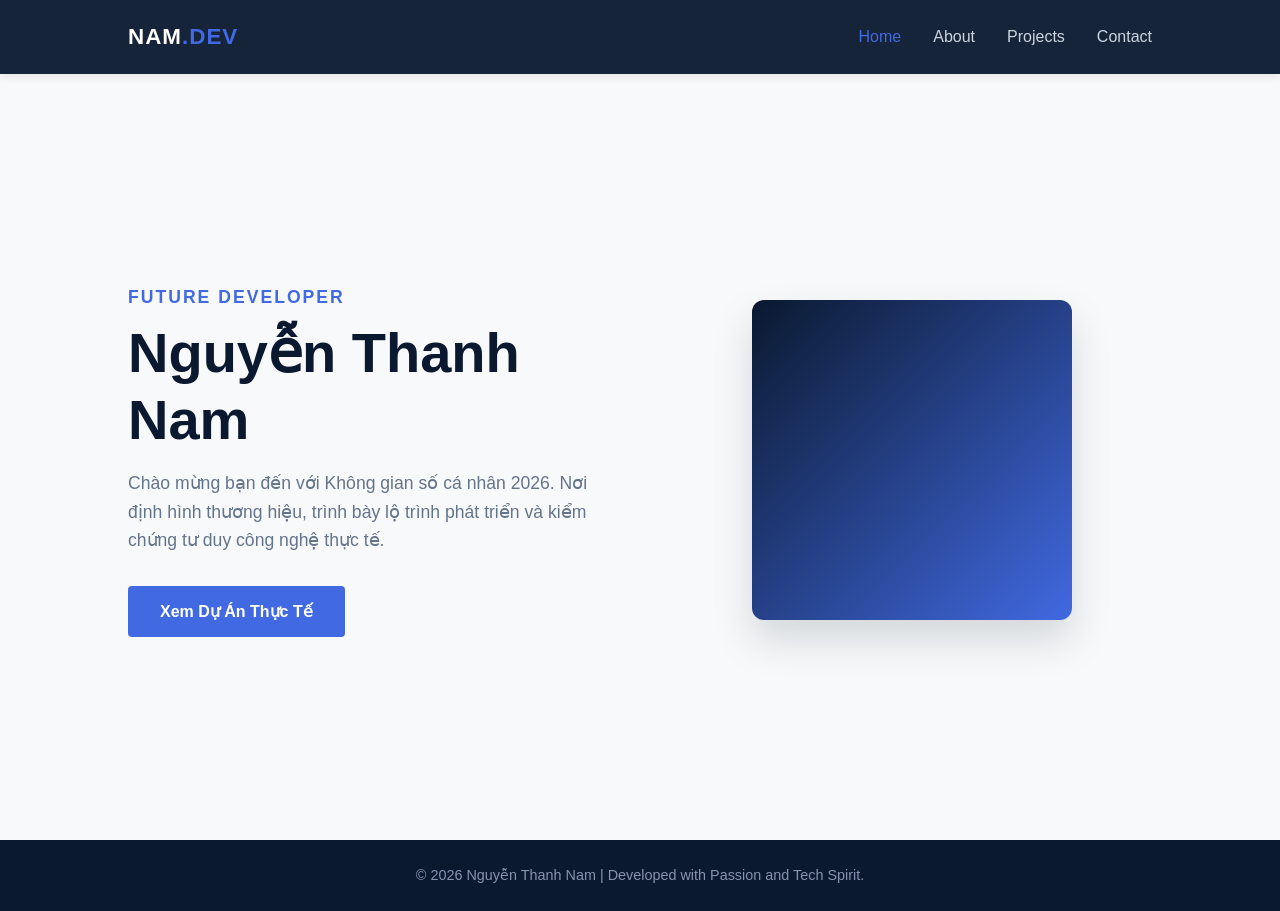
<file: trangchu.html>
<!DOCTYPE html>
<html lang="vi">
<head>
    <meta charset="UTF-8">
    <meta name="viewport" content="width=device-width, initial-scale=1.0">
    <title>Nguyễn Thanh Nam | Home</title>
    <!-- Gọi trực tiếp vào thư mục css từ ngoài cùng -->
    <link rel="stylesheet" href="css/style.css">
</head>
<body>

    <!-- THANH ĐIỀU HƯỚNG -->
    <nav class="navbar">
        <div class="nav-logo">NAM<span>.DEV</span></div>
        <ul class="nav-links">
            <li><a href="index.html" class="active">Home</a></li>
            <li><a href="html/about.html">About</a></li>
            <li><a href="html/projects.html">Projects</a></li>
            <li><a href="html/contact.html">Contact</a></li>
        </ul>
    </nav>

    <!-- KHU VỰC CHÍNH -->
    <main class="main-wrapper">
        <div class="section-container">
            <div class="home-content">
                <div class="home-text">
                    <p class="sub-title">Future Developer</p>
                    <h1>Nguyễn Thanh Nam</h1>
                    <p>Chào mừng bạn đến với Không gian số cá nhân 2026. Nơi định hình thương hiệu, trình bày lộ trình phát triển và kiểm chứng tư duy công nghệ thực tế.</p>
                    <a href="html/projects.html" class="btn-primary">Xem Dự Án Thực Tế</a>
                </div>
                <div class="home-image">
                    <div class="avatar-placeholder"></div>
                </div>
            </div>
        </div>
    </main>

    <!-- FOOTER CHUNG -->
    <footer>
        <p>© 2026 Nguyễn Thanh Nam | Developed with Passion and Tech Spirit.</p>
    </footer>

</body>
</html>
</file>
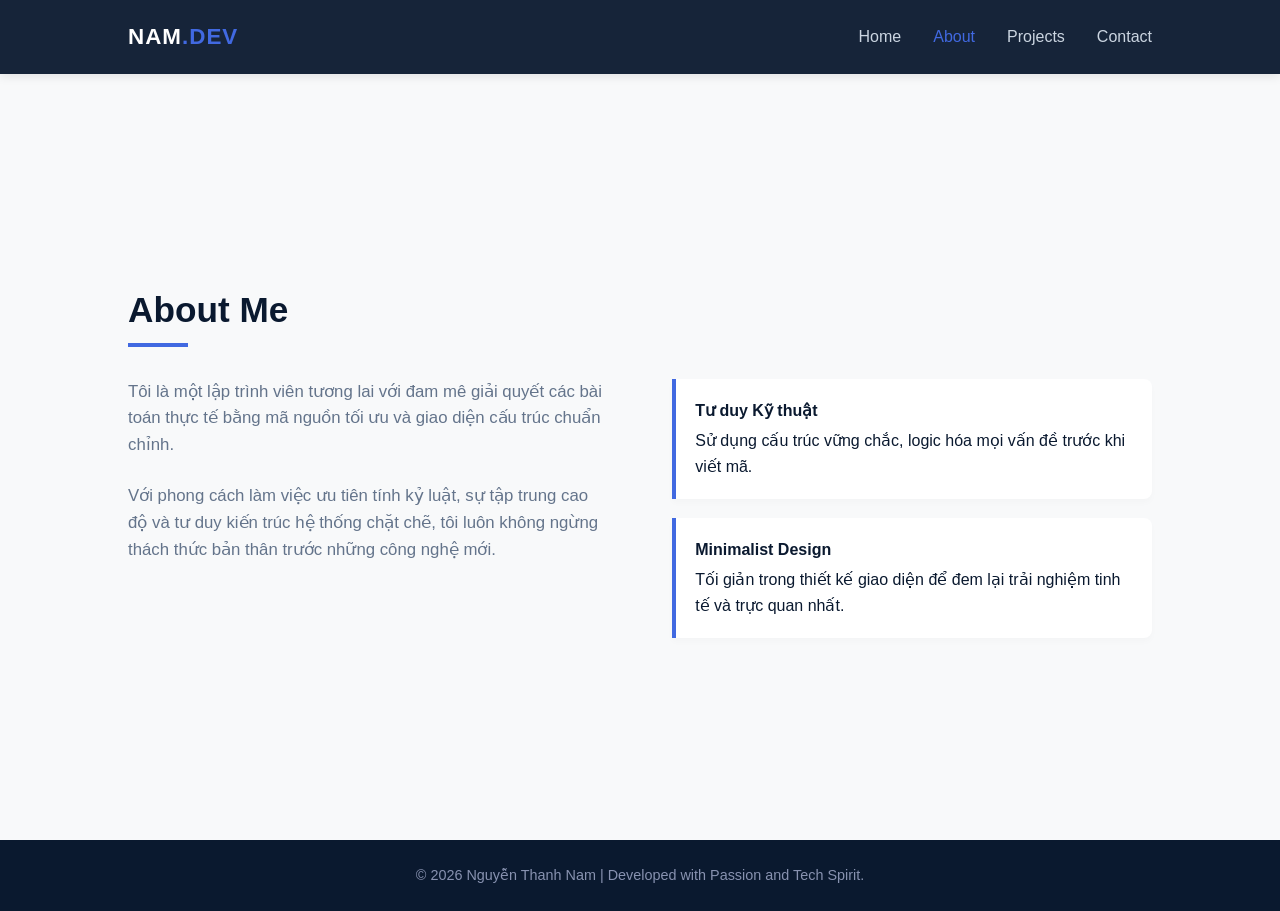
<file: html/duan.html>
<!DOCTYPE html>
<html lang="vi">
<head>
    <meta charset="UTF-8">
    <meta name="viewport" content="width=device-width, initial-scale=1.0">
    <title>Nguyễn Thanh Nam | About Me</title>
    <link rel="stylesheet" href="../css/style.css">
</head>
<body>

    <nav class="navbar">
        <div class="nav-logo">NAM<span>.DEV</span></div>
        <ul class="nav-links">
            <li><a href="../index.html">Home</a></li>
            <li><a href="./about.html" class="active">About</a></li>
            <li><a href="./projects.html">Projects</a></li>
            <li><a href="./contact.html">Contact</a></li>
        </ul>
    </nav>

    <main class="main-wrapper">
        <div class="section-container">
            <h2 class="section-title">About Me</h2>
            
            <div class="about-grid">
                <div class="about-left">
                    <p>Tôi là một lập trình viên tương lai với đam mê giải quyết các bài toán thực tế bằng mã nguồn tối ưu và giao diện cấu trúc chuẩn chỉnh.</p>
                    <p>Với phong cách làm việc ưu tiên tính kỷ luật, sự tập trung cao độ và tư duy kiến trúc hệ thống chặt chẽ, tôi luôn không ngừng thách thức bản thân trước những công nghệ mới.</p>
                </div>
                
                <div class="about-right">
                    <div class="core-values">
                        <div class="value-card">
                            <h4>Tư duy Kỹ thuật</h4>
                            <p>Sử dụng cấu trúc vững chắc, logic hóa mọi vấn đề trước khi viết mã.</p>
                        </div>
                        <div class="value-card">
                            <h4>Minimalist Design</h4>
                            <p>Tối giản trong thiết kế giao diện để đem lại trải nghiệm tinh tế và trực quan nhất.</p>
                        </div>
                    </div>
                </div>
            </div>
        </div>
    </main>

    <footer>
        <p>© 2026 Nguyễn Thanh Nam | Developed with Passion and Tech Spirit.</p>
    </footer>

</body>
</html>
</file>
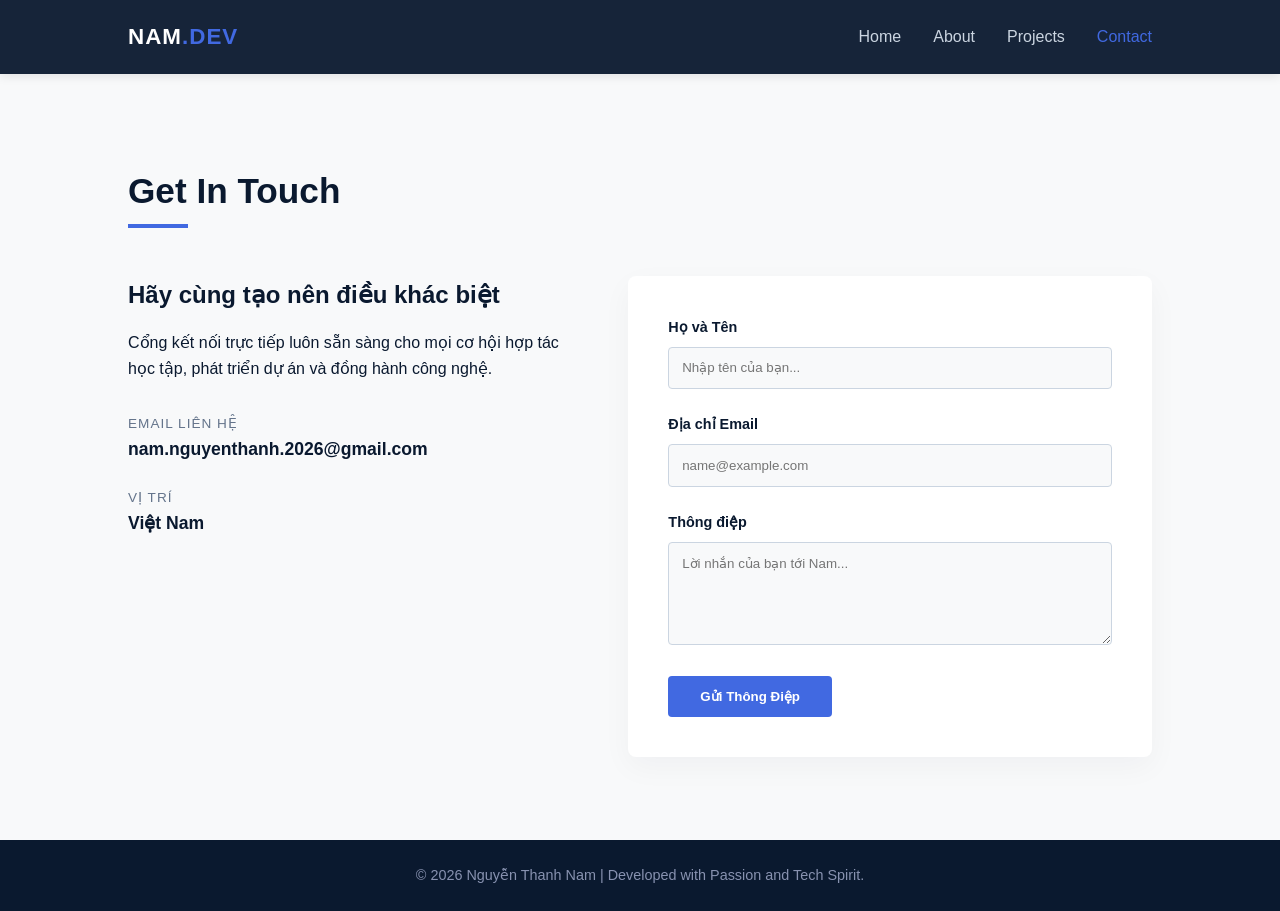
<file: html/lienhe.html>
<!DOCTYPE html>
<html lang="vi">
<head>
    <meta charset="UTF-8">
    <meta name="viewport" content="width=device-width, initial-scale=1.0">
    <title>Nguyễn Thanh Nam | Contact</title>
    <link rel="stylesheet" href="../css/style.css">
</head>
<body>

    <nav class="navbar">
        <div class="nav-logo">NAM<span>.DEV</span></div>
        <ul class="nav-links">
            <li><a href="../index.html">Home</a></li>
            <li><a href="./about.html">About</a></li>
            <li><a href="./projects.html">Projects</a></li>
            <li><a href="./contact.html" class="active">Contact</a></li>
        </ul>
    </nav>

    <main class="main-wrapper">
        <div class="section-container">
            <h2 class="section-title">Get In Touch</h2>
            
            <div class="contact-wrapper">
                <div class="contact-info-box">
                    <h3>Hãy cùng tạo nên điều khác biệt</h3>
                    <p>Cổng kết nối trực tiếp luôn sẵn sàng cho mọi cơ hội hợp tác học tập, phát triển dự án và đồng hành công nghệ.</p>
                    
                    <div class="contact-details">
                        <div class="contact-item">
                            <span class="label">Email liên hệ</span>
                            <span class="value">nam.nguyenthanh.2026@gmail.com</span>
                        </div>
                        <div class="contact-item">
                            <span class="label">Vị trí</span>
                            <span class="value">Việt Nam</span>
                        </div>
                    </div>
                </div>
                
                <form class="contact-form" onsubmit="event.preventDefault();">
                    <div class="form-group">
                        <label for="name">Họ và Tên</label>
                        <input type="text" id="name" required placeholder="Nhập tên của bạn...">
                    </div>
                    <div class="form-group">
                        <label for="email">Địa chỉ Email</label>
                        <input type="email" id="email" required placeholder="name@example.com">
                    </div>
                    <div class="form-group">
                        <label for="message">Thông điệp</label>
                        <textarea id="message" rows="5" required placeholder="Lời nhắn của bạn tới Nam..."></textarea>
                    </div>
                    <button type="submit" class="btn-primary">Gửi Thông Điệp</button>
                </form>
            </div>
        </div>
    </main>

    <footer>
        <p>© 2026 Nguyễn Thanh Nam | Developed with Passion and Tech Spirit.</p>
    </footer>

</body>
</html>
</file>
<file: css/style.css>
/* ==========================================================================
   1. RESET & SETUP NỀN TẢNG
   ========================================================================== */
* {
    margin: 0;
    padding: 0;
    box-sizing: border-box;
    font-family: 'Segoe UI', Tahoma, Geneva, Verdana, sans-serif;
}

body {
    background-color: #f8f9fa; /* Trắng Porcelain */
    color: #0a192f; /* Xanh Navy đậm */
    line-height: 1.6;
    overflow-x: hidden;
}

/* ==========================================================================
   2. THANH ĐIỀU HƯỚNG (NAVBAR)
   ========================================================================== */
.navbar {
    position: fixed;
    top: 0;
    left: 0;
    width: 100%;
    background-color: rgba(10, 25, 47, 0.95);
    padding: 1.2rem 10%;
    display: flex;
    justify-content: space-between;
    align-items: center;
    z-index: 1000;
    box-shadow: 0 2px 10px rgba(0,0,0,0.1);
}

.nav-logo {
    color: #ffffff;
    font-size: 1.4rem;
    font-weight: 700;
    letter-spacing: 1px;
}

.nav-logo span {
    color: #4169e1; /* Royal Blue */
}

.nav-links {
    list-style: none;
    display: flex;
    gap: 2rem;
}

.nav-links a {
    color: #cbd5e1;
    text-decoration: none;
    font-size: 1rem;
    font-weight: 500;
    transition: all 0.3s ease;
}

.nav-links a:hover, 
.nav-links a.active {
    color: #4169e1;
}

/* ==========================================================================
   3. CẤU TRÚC KHUNG CHUNG (LAYOUT CONTAINER)
   ========================================================================== */
.main-wrapper {
    margin-top: 80px;
    min-height: calc(100vh - 140px);
    display: flex;
    align-items: center;
    justify-content: center;
    padding: 3rem 10%;
}

.section-container {
    width: 100%;
    max-width: 1200px;
}

/* ==========================================================================
   4. GIAO DIỆN TRANG CHỦ (HOME SECTION)
   ========================================================================== */
.home-content {
    display: flex;
    align-items: center;
    justify-content: space-between;
    gap: 4rem;
}

.home-text {
    flex: 1;
}

.home-text .sub-title {
    color: #4169e1;
    font-size: 1.1rem;
    font-weight: 600;
    text-transform: uppercase;
    letter-spacing: 2px;
    margin-bottom: 0.5rem;
}

.home-text h1 {
    font-size: 3.5rem;
    color: #0a192f;
    line-height: 1.2;
    margin-bottom: 1rem;
}

.home-text p {
    font-size: 1.1rem;
    color: #64748b;
    margin-bottom: 2rem;
    max-width: 540px;
}

.home-image {
    flex: 1;
    display: flex;
    justify-content: center;
}

.avatar-placeholder {
    width: 320px;
    height: 320px;
    background: linear-gradient(135deg, #0a192f, #4169e1);
    border-radius: 12px;
    box-shadow: 0 20px 40px rgba(10, 25, 47, 0.15);
}

/* ==========================================================================
   5. GIAO DIỆN TRANG GIỚI THIỆU (ABOUT SECTION)
   ========================================================================== */
.about-grid {
    display: grid;
    grid-template-columns: 1fr 1fr;
    gap: 4rem;
    margin-top: 2rem;
}

.section-title {
    font-size: 2.2rem;
    color: #0a192f;
    position: relative;
    padding-bottom: 0.5rem;
}

.section-title::after {
    content: '';
    position: absolute;
    bottom: 0;
    left: 0;
    width: 60px;
    height: 4px;
    background-color: #4169e1;
}

.about-left p {
    color: #64748b;
    font-size: 1.05rem;
    margin-bottom: 1.5rem;
}

.core-values {
    display: flex;
    flex-direction: column;
    gap: 1.2rem;
}

.value-card {
    background: #ffffff;
    padding: 1.2rem;
    border-left: 4px solid #4169e1;
    border-radius: 0 8px 8px 0;
    box-shadow: 0 4px 6px rgba(0,0,0,0.02);
}

.value-card h4 {
    color: #0a192f;
    margin-bottom: 0.3rem;
}

/* ==========================================================================
   6. GIAO DIỆN TRANG DỰ ÁN (PROJECTS SECTION)
   ========================================================================== */
.projects-grid {
    display: grid;
    grid-template-columns: repeat(auto-fit, minmax(320px, 1fr));
    gap: 2rem;
    margin-top: 3rem;
}

.project-card {
    background: #ffffff;
    border-radius: 8px;
    overflow: hidden;
    box-shadow: 0 10px 20px rgba(0,0,0,0.03);
    border: 1px solid #e2e8f0;
    transition: transform 0.3s ease, box-shadow 0.3s ease;
}

.project-card:hover {
    transform: translateY(-5px);
    box-shadow: 0 15px 30px rgba(10, 25, 47, 0.08);
}

.project-img-mock {
    height: 180px;
    background-color: #0a192f;
    display: flex;
    align-items: center;
    justify-content: center;
    color: #ffffff;
    font-weight: 600;
    letter-spacing: 1px;
}

.project-info {
    padding: 1.5rem;
}

.project-info h3 {
    color: #0a192f;
    margin-bottom: 0.5rem;
}

.project-info p {
    color: #64748b;
    font-size: 0.95rem;
    margin-bottom: 1.5rem;
}

.tech-tags {
    display: flex;
    gap: 0.5rem;
    flex-wrap: wrap;
}

.tech-tags span {
    background: #f1f5f9;
    color: #4169e1;
    padding: 0.3rem 0.8rem;
    border-radius: 4px;
    font-size: 0.8rem;
    font-weight: 600;
}

/* ==========================================================================
   7. GIAO DIỆN TRANG LIÊN HỆ (CONTACT SECTION)
   ========================================================================== */
.contact-wrapper {
    display: grid;
    grid-template-columns: 1fr 1.2fr;
    gap: 4rem;
    margin-top: 3rem;
}

.contact-info-box h3 {
    font-size: 1.5rem;
    margin-bottom: 1rem;
}

.contact-details {
    margin-top: 2rem;
}

.contact-item {
    display: flex;
    flex-direction: column;
    margin-bottom: 1.5rem;
}

.contact-item .label {
    font-size: 0.85rem;
    color: #64748b;
    text-transform: uppercase;
    letter-spacing: 1px;
}

.contact-item .value {
    font-size: 1.1rem;
    color: #0a192f;
    font-weight: 600;
}

.contact-form {
    background: #ffffff;
    padding: 2.5rem;
    border-radius: 8px;
    box-shadow: 0 10px 30px rgba(10, 25, 47, 0.04);
}

.form-group {
    margin-bottom: 1.5rem;
}

.form-group label {
    display: block;
    font-size: 0.9rem;
    font-weight: 600;
    margin-bottom: 0.5rem;
    color: #0a192f;
}

.form-group input, 
.form-group textarea {
    width: 100%;
    padding: 0.8rem;
    border: 1px solid #cbd5e1;
    border-radius: 4px;
    background-color: #f8f9fa;
    color: #0a192f;
    outline: none;
    transition: border-color 0.3s ease;
}

.form-group input:focus, 
.form-group textarea:focus {
    border-color: #4169e1;
}

/* ==========================================================================
   8. THÀNH PHẦN TƯƠNG TÁC (BUTTONS & FOOTER)
   ========================================================================== */
.btn-primary {
    display: inline-block;
    background-color: #4169e1;
    color: #ffffff;
    padding: 0.8rem 2rem;
    border-radius: 4px;
    text-decoration: none;
    font-weight: 600;
    transition: background-color 0.3s ease;
    border: none;
    cursor: pointer;
}

.btn-primary:hover {
    background-color: #0a192f;
}

footer {
    background-color: #0a192f;
    color: #8892b0;
    text-align: center;
    padding: 1.5rem;
    font-size: 0.9rem;
}

/* ==========================================================================
   9. RESPONSIVE THIẾT BỊ DI ĐỘNG (MOBILE)
   ========================================================================== */
@media (max-width: 968px) {
    .home-content, .about-grid, .contact-wrapper {
        display: flex;
        flex-direction: column-reverse;
        gap: 2.5rem;
    }
    
    .home-text h1 {
        font-size: 2.5rem;
    }
    
    .avatar-placeholder {
        width: 260px;
        height: 260px;
    }
}
</file>
